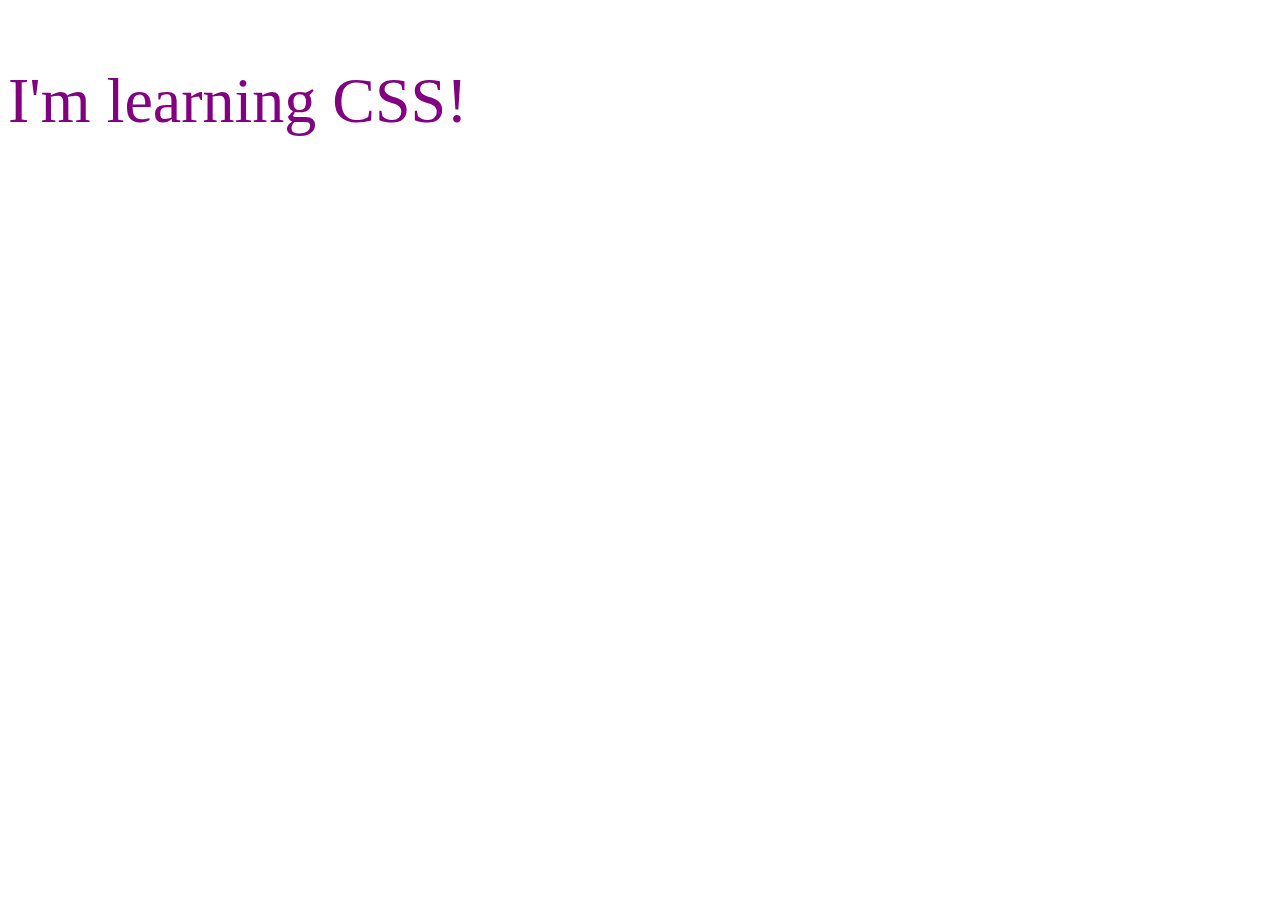
<file: 01_LESSON/index.html>
<!DOCTYPE html>
<html lang="en">
<head>
    <meta charset="UTF-8">
    <meta name="viewport" content="width=device-width, initial-scale=1.0">
    <title>Document</title>
    <link rel="stylesheet" href="css/style.css">
    <style>
    </style>
</head>
<body>
    <p>I'm learning CSS!</p>
</body>
</html>
<!--The best wat using external style sheet-->
</file>
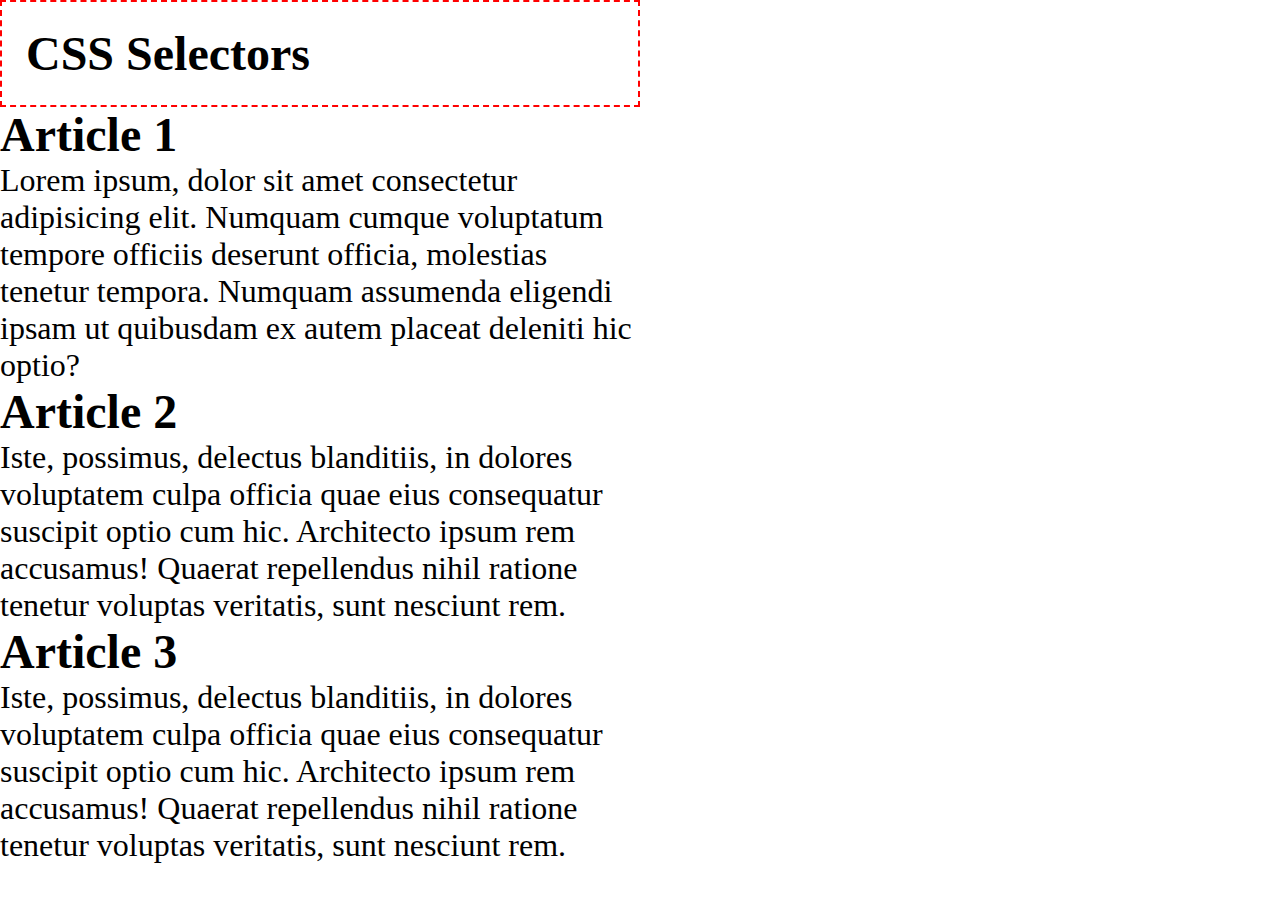
<file: 02_LESSON/index.html>
<!DOCTYPE html>
<html lang="en">

<head>
    <meta charset="UTF-8">
    <meta http-equiv="X-UA-Compatible" content="IE=edge">
    <meta name="viewport" content="width=device-width, initial-scale=1.0">
    <title>CSS Selectors</title>
    <link rel="stylesheet" href="css/style.css">
</head>

<body>
    <header>
        <h1>CSS Selectors</h1>
    </header>
    <main>
        <article>
            <h2>Article 1</h2>
            <p>Lorem ipsum, dolor sit amet consectetur adipisicing elit. Numquam cumque voluptatum tempore officiis
                deserunt
                officia, molestias tenetur tempora. Numquam assumenda eligendi ipsam ut quibusdam ex autem placeat
                deleniti
                hic optio?</p>
        </article>
        <article>
            <h2>Article 2</h2>
            <p id="second" class="gray">Iste, possimus, delectus blanditiis, in dolores voluptatem culpa officia quae
                eius
                consequatur
                suscipit optio
                cum hic. Architecto ipsum rem accusamus! Quaerat repellendus <span class="highlight">nihil</span>
                ratione tenetur voluptas
                veritatis,
                sunt
                nesciunt rem.</p>
        </article>
        <article>
            <h2>Article 3</h2>
            <p class="gray">Iste, possimus, delectus blanditiis, in dolores voluptatem culpa officia quae eius
                consequatur
                suscipit optio
                cum hic. Architecto <span class="highlight">ipsum</span> rem accusamus! Quaerat repellendus nihil
                ratione tenetur voluptas
                veritatis,
                sunt
                nesciunt rem.</p>
        </article>
    </main>
</body>

</html>
</file>
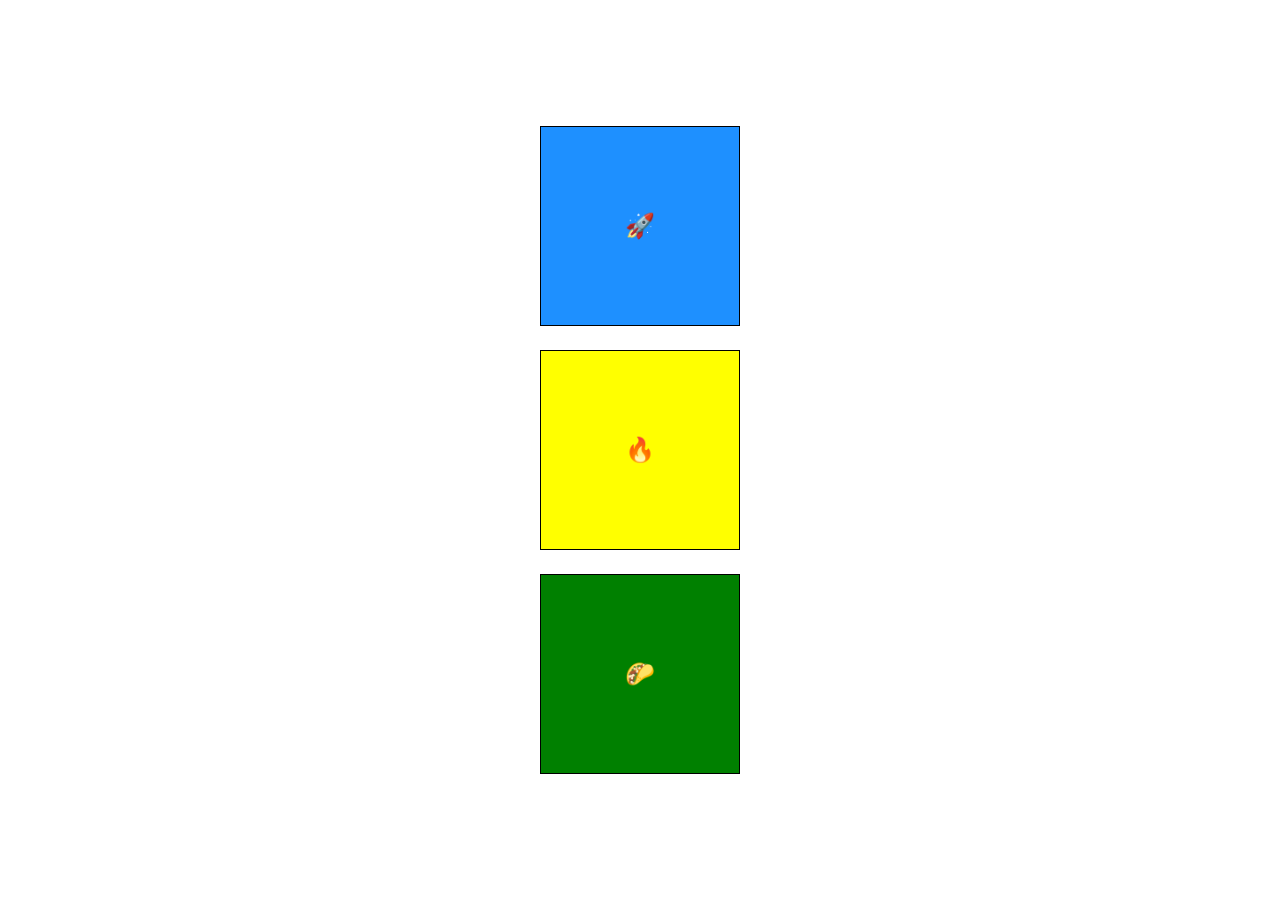
<file: animation/index.html>
<!DOCTYPE html>
<html lang="en">

<head>
    <meta charset="UTF-8">
    <meta http-equiv="X-UA-Compatible" content="IE=edge">
    <meta name="viewport" content="width=device-width, initial-scale=1.0">
    <title>CSS Transforms & Transitions</title>
    <link rel="stylesheet" href="css/style.css">
</head>

<body>

    <main>
        <div class="square">🚀</div>
        <div class="square">🔥</div>
        <div class="square animate">🌮</div>
    </main>

</body>

</html>
</file>
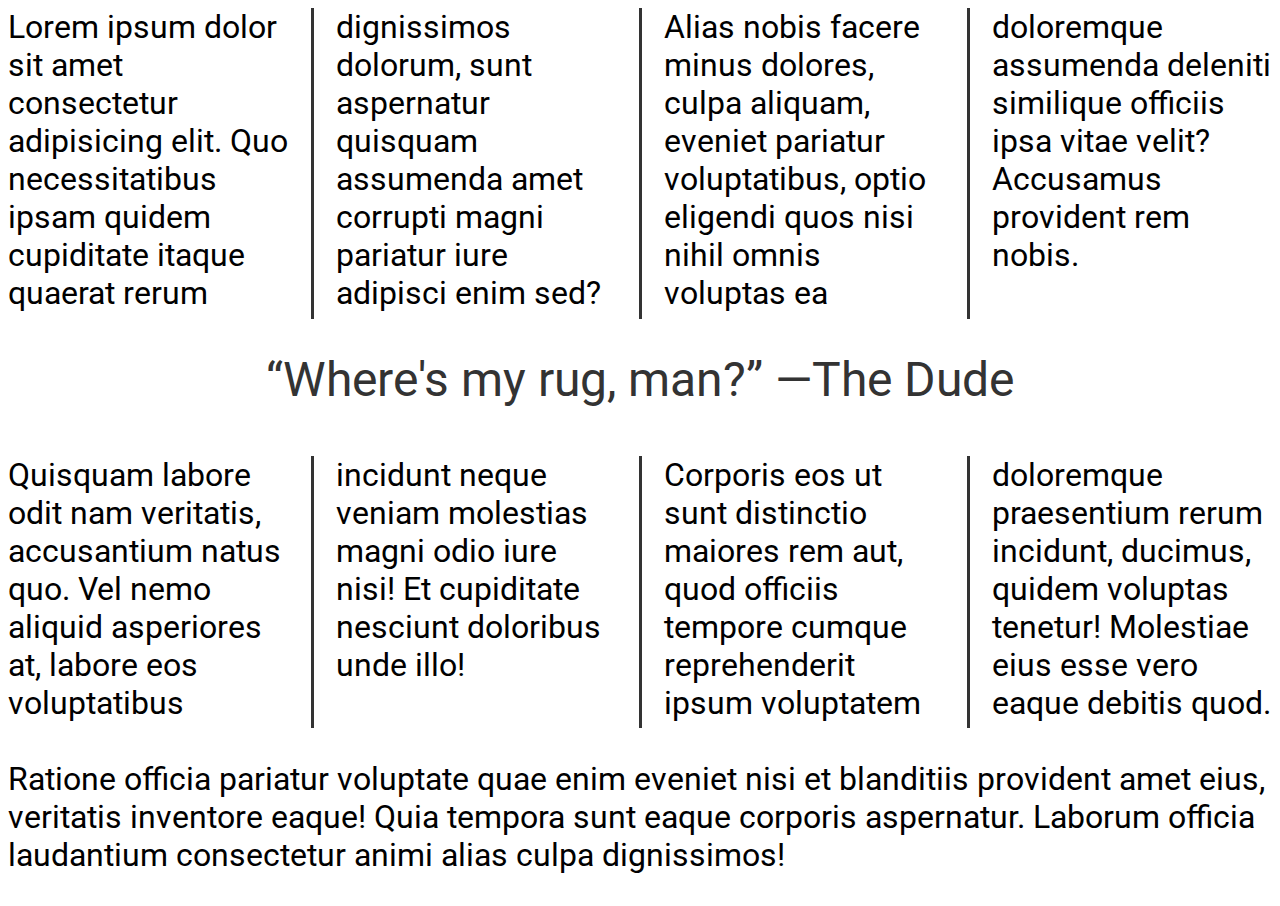
<file: Columns/index.html>
<!DOCTYPE html>
<html lang="en">
<head>
    <meta charset="UTF-8">
    <meta name="viewport" content="width=device-width, initial-scale=1.0">
    <title>CSS Columns</title>
    <link rel="stylesheet" href="css/style.css">
</head>
<body>
    <section class="columns">
    <p>Lorem ipsum dolor sit amet consectetur adipisicing elit. Quo necessitatibus ipsam quidem cupiditate itaque quaerat rerum dignissimos dolorum, sunt aspernatur quisquam assumenda amet corrupti magni pariatur iure adipisci enim sed?</p>
    <p>Alias nobis facere minus dolores, culpa aliquam, eveniet pariatur voluptatibus, optio eligendi quos nisi nihil omnis voluptas ea doloremque assumenda deleniti similique officiis ipsa vitae velit? Accusamus provident rem nobis.</p>
    <!--h2>Next Topic</h2-->
    <p class="quote">&#8220;Where's my rug, man?&#8221;  &#8212;The Dude</p>
    <p>Quisquam labore odit nam veritatis, accusantium natus quo. Vel nemo aliquid asperiores at, labore eos voluptatibus incidunt neque veniam molestias magni odio iure nisi! Et cupiditate nesciunt doloribus unde illo!</p>
    <p>Corporis eos ut sunt distinctio maiores rem aut, quod officiis tempore cumque reprehenderit ipsum voluptatem doloremque praesentium rerum incidunt, ducimus, quidem voluptas tenetur! Molestiae eius esse vero eaque debitis quod.</p>
    </section>
    <p>Ratione officia pariatur voluptate quae enim eveniet nisi et blanditiis provident amet eius, veritatis inventore eaque! Quia tempora sunt eaque corporis aspernatur. Laborum officia laudantium consectetur animi alias culpa dignissimos!</p>
</body>
</html>
</file>
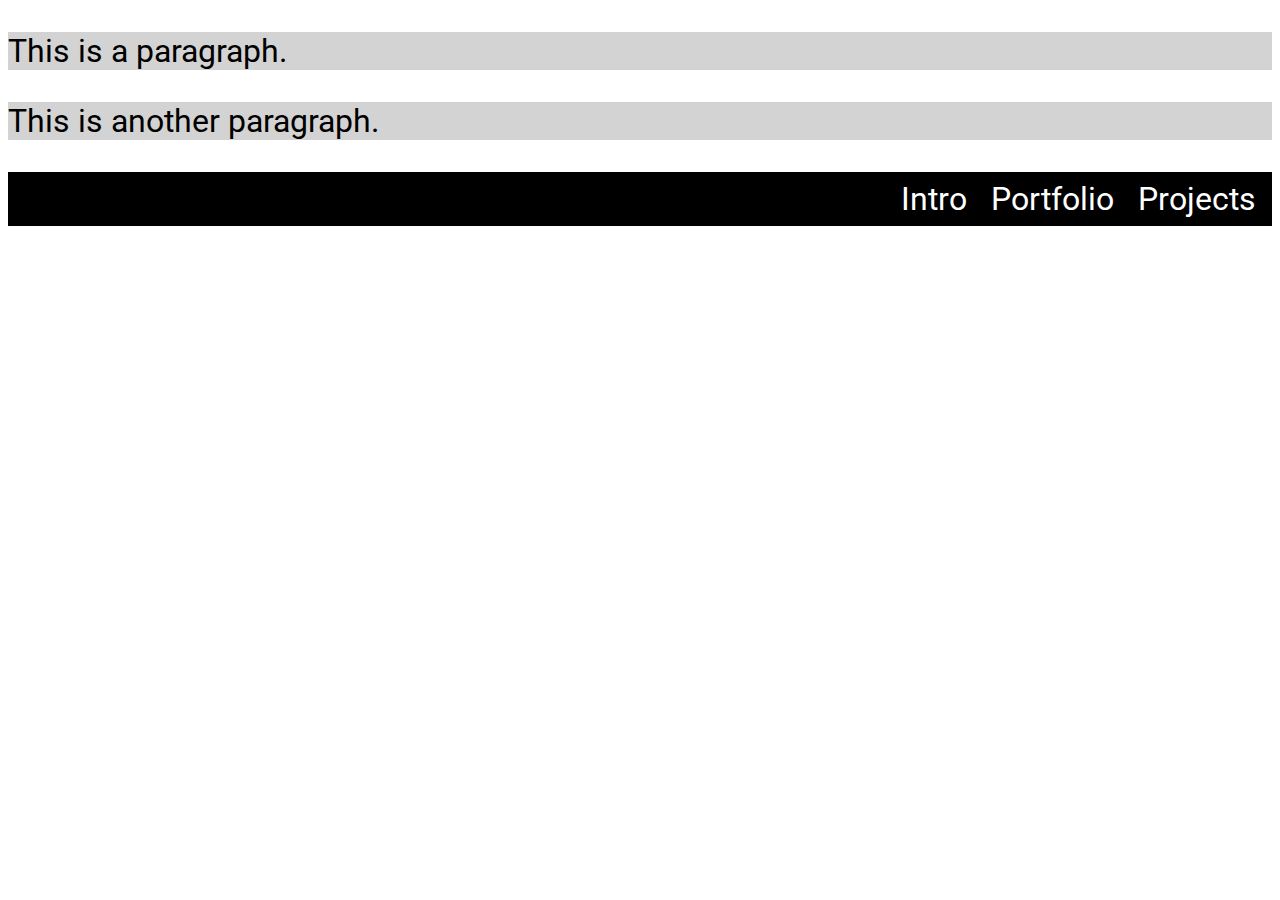
<file: Display/index.html>
<!DOCTYPE html>
<html lang="en">

<head>
    <meta charset="UTF-8">
    <meta http-equiv="X-UA-Compatible" content="IE=edge">
    <meta name="viewport" content="width=device-width, initial-scale=1.0">
    <title>CSS Display</title>
    <link rel="stylesheet" href="css/style.css">
</head>

<body>
    <main>
        <p>This is a paragraph.</p>
        <p>This is <span class="opposite">another</span> paragraph.</p>

        <nav>
            <ul>
                <li><a href="#">Intro</a></li>
                <li><a href="#">Portfolio</a></li>
                <li><a href="#">Projects</a></li>
            </ul>
        </nav>
        
    </main>
</body>

</html>
</file>
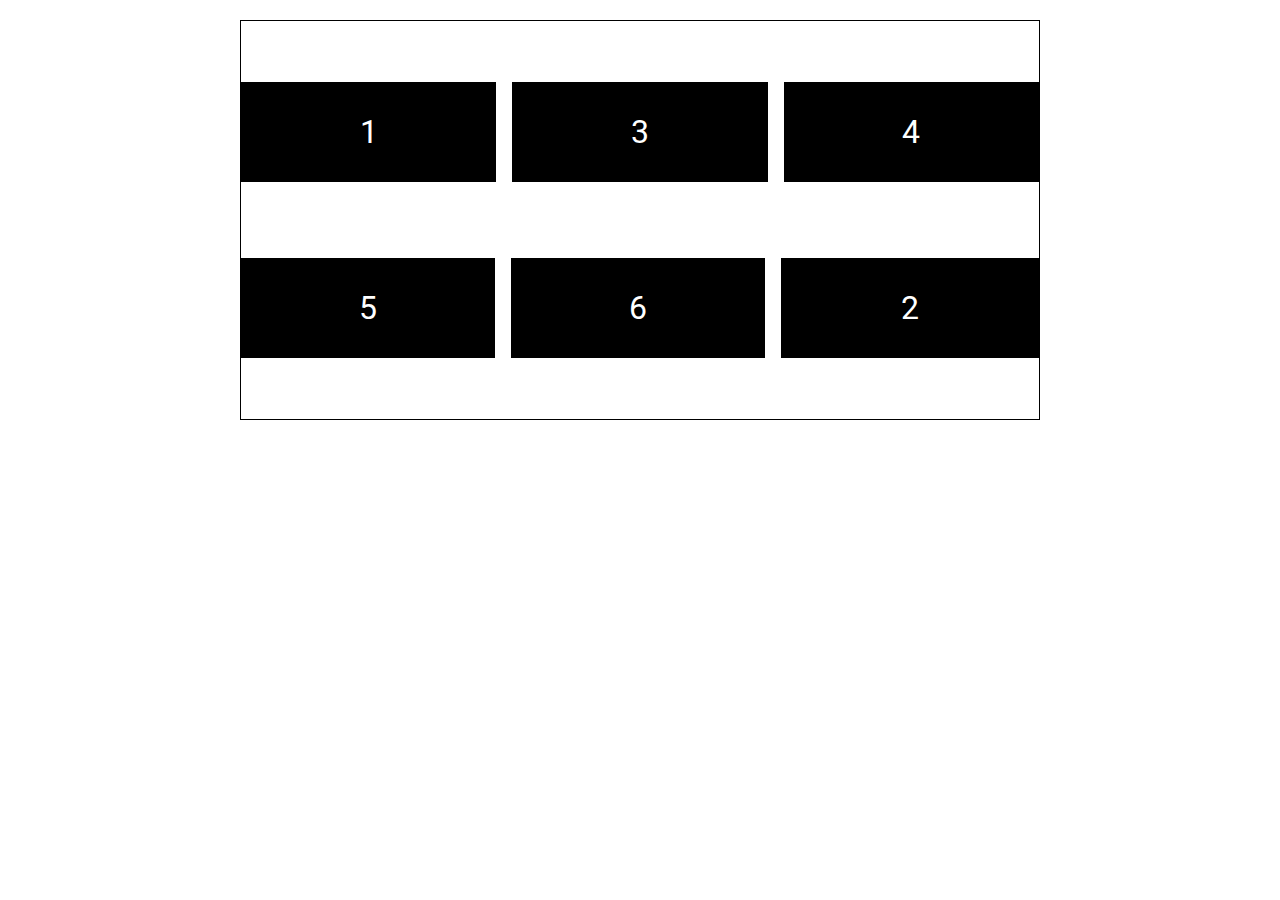
<file: Flexbox/index.html>
<!DOCTYPE html>
<html lang="en">

<head>
    <meta charset="UTF-8">
    <meta http-equiv="X-UA-Compatible" content="IE=edge">
    <meta name="viewport" content="width=device-width, initial-scale=1.0">
    <title>CSS Flexbox</title>
    <link rel="stylesheet" href="css/style.css">
</head>

<body>
   <main class="container">
        <div class="box">1</div>
        <div class="box">2</div>
      <div class="box">3</div>
        <div class="box">4</div>
        <div class="box">5</div>
        <div class="box">6</div> 
   </main>
</body>

</html>
</file>
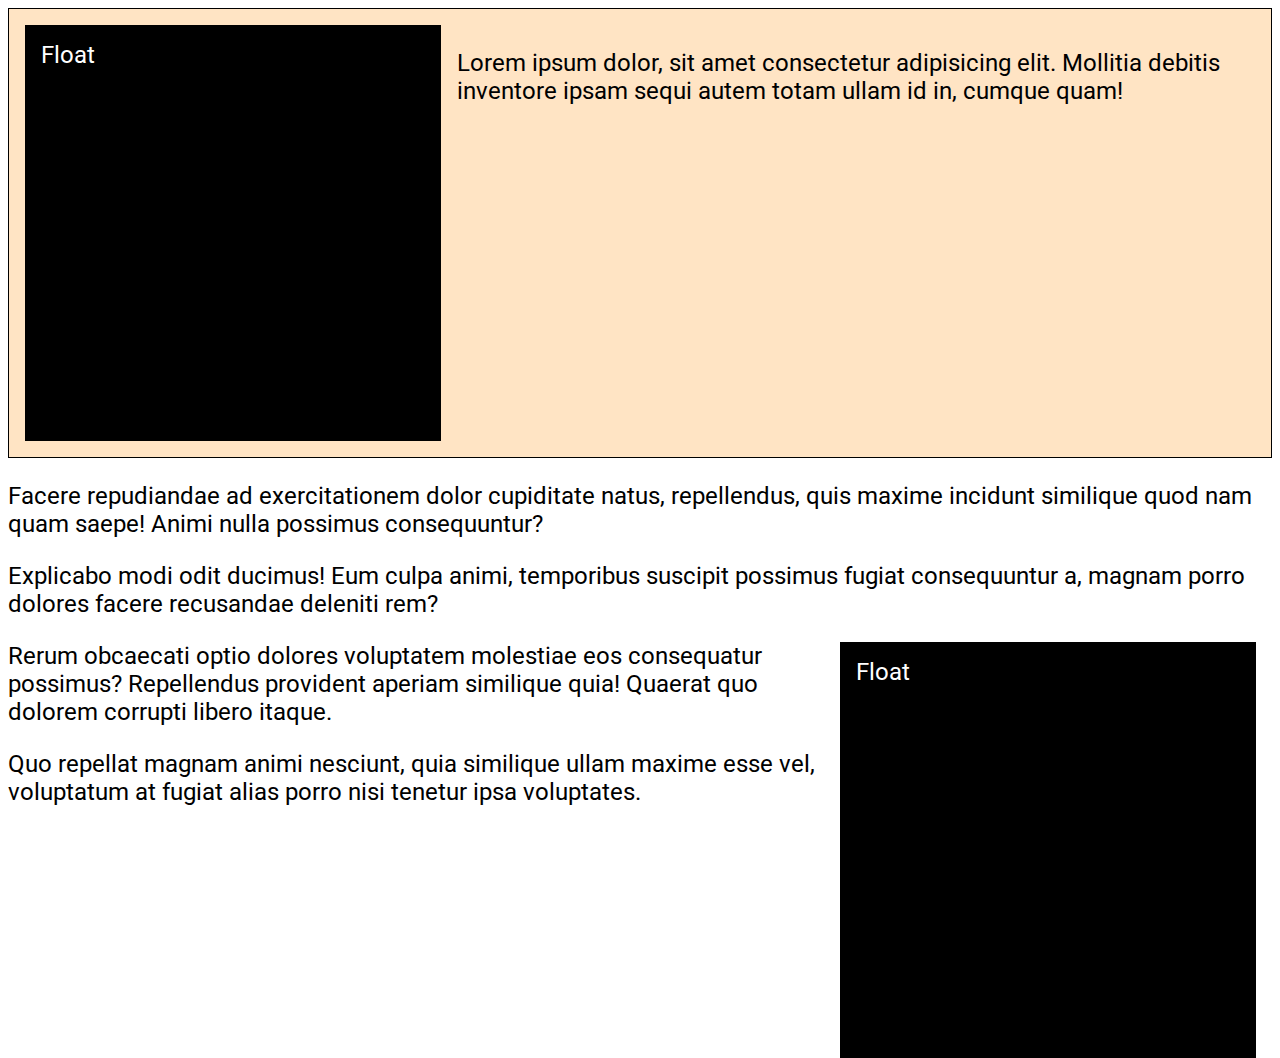
<file: Float/index.html>
<!DOCTYPE html>
<html lang="en">
<head>
    <meta charset="UTF-8">
    <meta name="viewport" content="width=device-width, initial-scale=1.0">
    <title>CSS Floats</title>
    <link rel="stylesheet" href="css/style.css">
</head>
<body>
    <section>
    <div class="block left">Float</div>
    <p>Lorem ipsum dolor, sit amet consectetur adipisicing elit. Mollitia debitis inventore ipsam sequi autem totam ullam id in, cumque quam!</p>
    </section>
    <div class="clear"></div>
    <p>Facere repudiandae ad exercitationem dolor cupiditate natus, repellendus, quis maxime incidunt similique quod nam quam saepe! Animi nulla possimus consequuntur?</p>
    <p>Explicabo modi odit ducimus! Eum culpa animi, temporibus suscipit possimus fugiat consequuntur a, magnam porro dolores facere recusandae deleniti rem?</p>
    <div class="block right">Float</div>
    <p>Rerum obcaecati optio dolores voluptatem molestiae eos consequatur possimus? Repellendus provident aperiam similique quia! Quaerat quo dolorem corrupti libero itaque.</p>
    <p>Quo repellat magnam animi nesciunt, quia similique ullam maxime esse vel, voluptatum at fugiat alias porro nisi tenetur ipsa voluptates.</p>
    
</body>
</html>
</file>
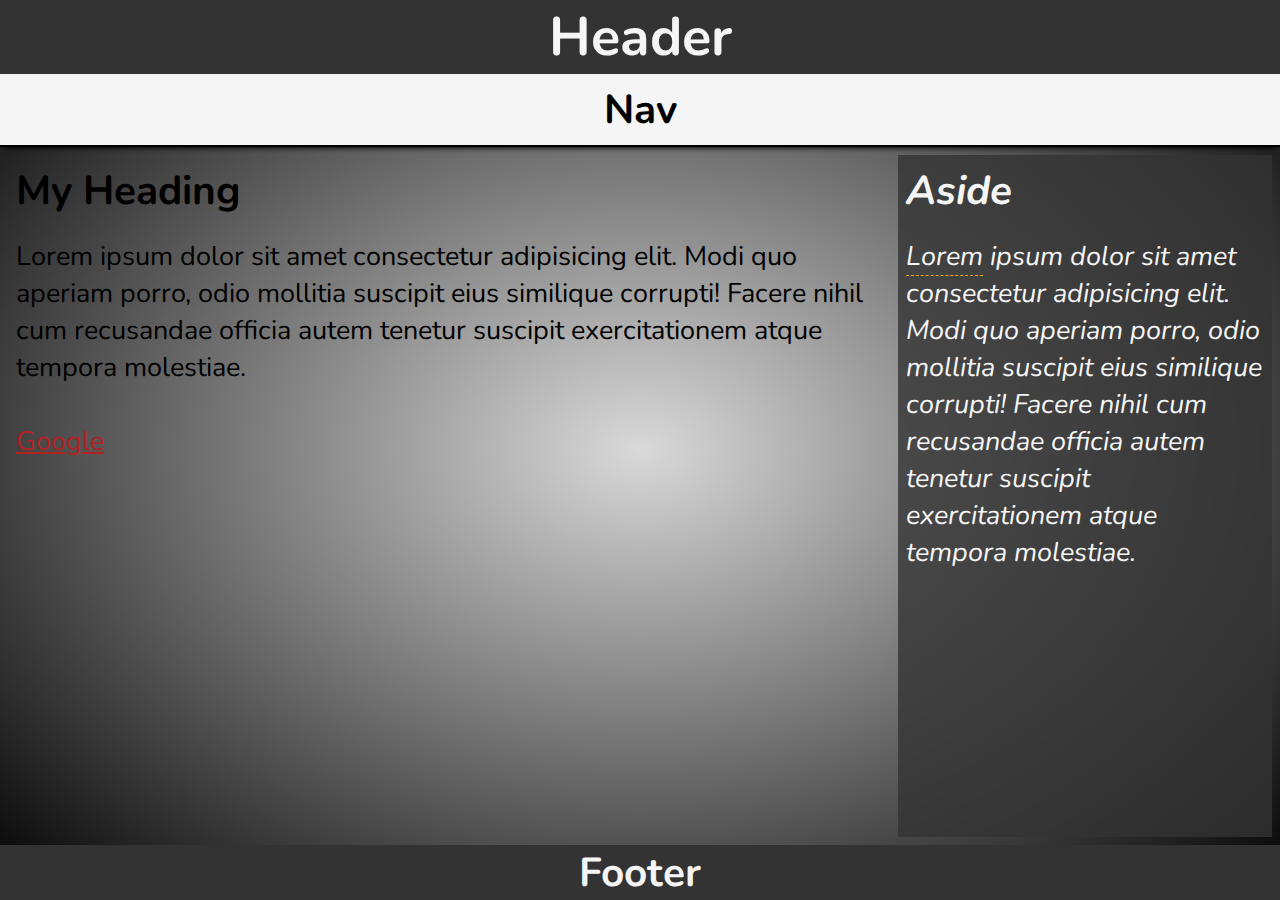
<file: function/index.html>
<!DOCTYPE html>
<html lang="en">

<head>
    <meta charset="UTF-8">
    <meta http-equiv="X-UA-Compatible" content="IE=edge">
    <meta name="viewport" content="width=device-width, initial-scale=1.0">
    <title>CSS Functions</title>
    <link rel="stylesheet" href="css/style.css">
</head>

<body>
    <header>
        <h1>Header</h1>
        <nav>
            <h2>Nav</h2>
        </nav>
    </header>

    <main>
        <section>
            <h2>My Heading</h2>
            <p class="content">Lorem ipsum dolor sit amet consectetur adipisicing elit. Modi quo aperiam porro, odio
                mollitia suscipit eius
                similique corrupti! Facere nihil cum recusandae officia autem tenetur suscipit exercitationem atque
                tempora
                molestiae.
            </p>
            <br>
            <a href="https://www.google.com/">Google</a>
        </section>
        <aside>
            <h2>Aside</h2>
            <p class="content">
                <span class="tooltip" data-tooltip="This is Latin">Lorem</span> ipsum dolor sit amet consectetur
                adipisicing elit. Modi quo aperiam porro, odio
                mollitia suscipit eius
                similique corrupti! Facere nihil cum recusandae officia autem tenetur suscipit exercitationem atque
                tempora
                molestiae.
            </p>
        </aside>
        <!-- <div class="square">
            <p>Hey</p>
        </div>
        <div class="square">💻</div>
        <div class="square">💻</div>
        <div class="square">💻</div>
        <div class="square">💻</div>
        <div class="square">💻</div>
        <div class="square">💻</div>
        <div class="square square--highlight">💻</div>
        <div class="square">💻</div>
        <div class="square">💻</div>
        <div class="square">💻</div>
        <div class="square">💻</div> -->
    </main>

    <footer>
        <h2>Footer</h2>
    </footer>
</body>

</html>
</file>
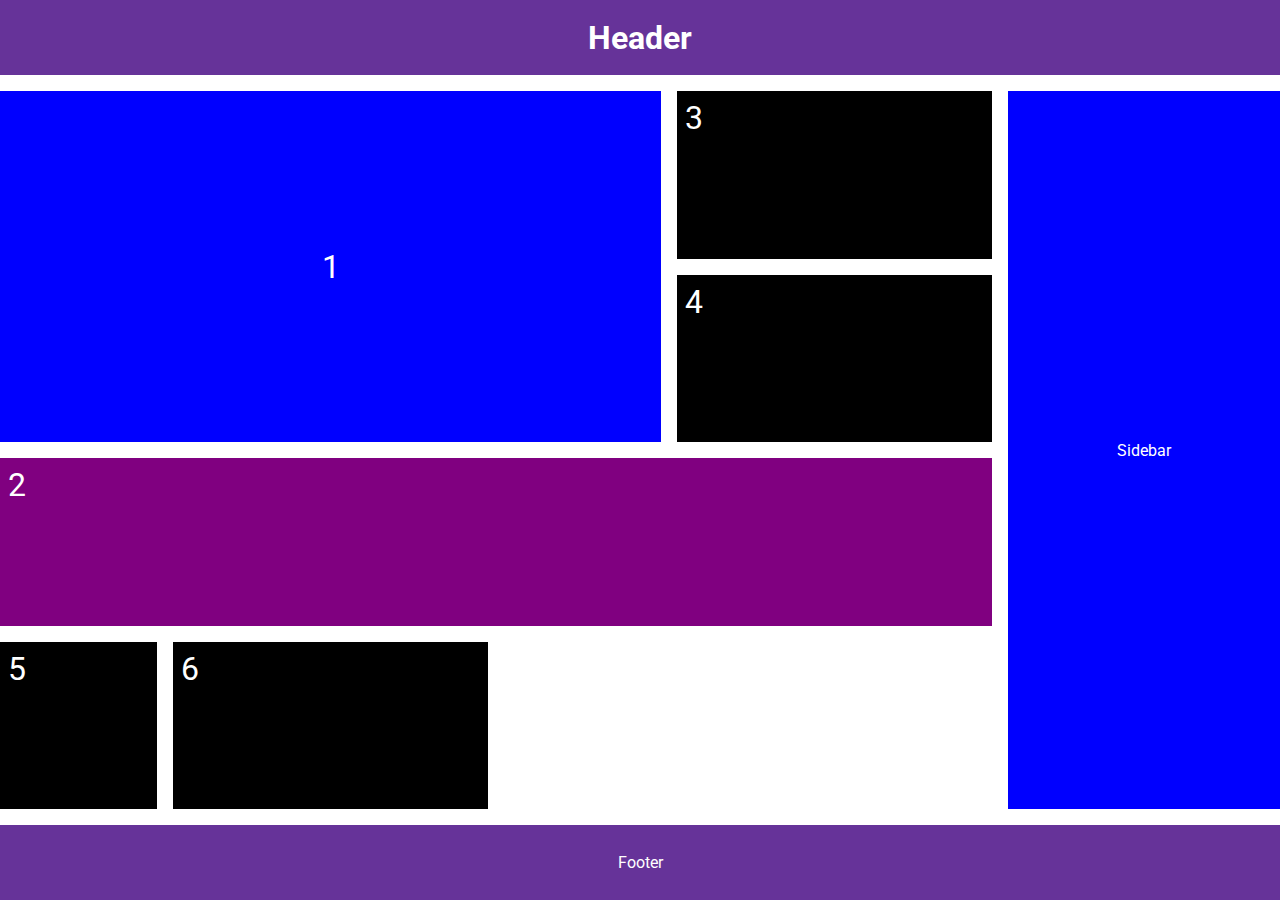
<file: Grid/index.html>
<!DOCTYPE html>
<html lang="en">

<head>
    <meta charset="UTF-8">
    <meta http-equiv="X-UA-Compatible" content="IE=edge">
    <meta name="viewport" content="width=device-width, initial-scale=1.0">
    <title>CSS Grid</title>
    <link rel="stylesheet" href="css/style.css">
</head>

<body>
    <header class="header el"><h1>Header</h1></header>
    <main class="container">
            <div class="box">1</div>
            <div class="box">2</div>
            <div class="box">3</div>
            <div class="box">4</div>
            <div class="box">5</div>
            <div class="box">6</div>
    </main>
    <aside class="sidebar el">Sidebar</aside>
    <footer class="footer el">Footer</footer>
</body>

</html>
</file>
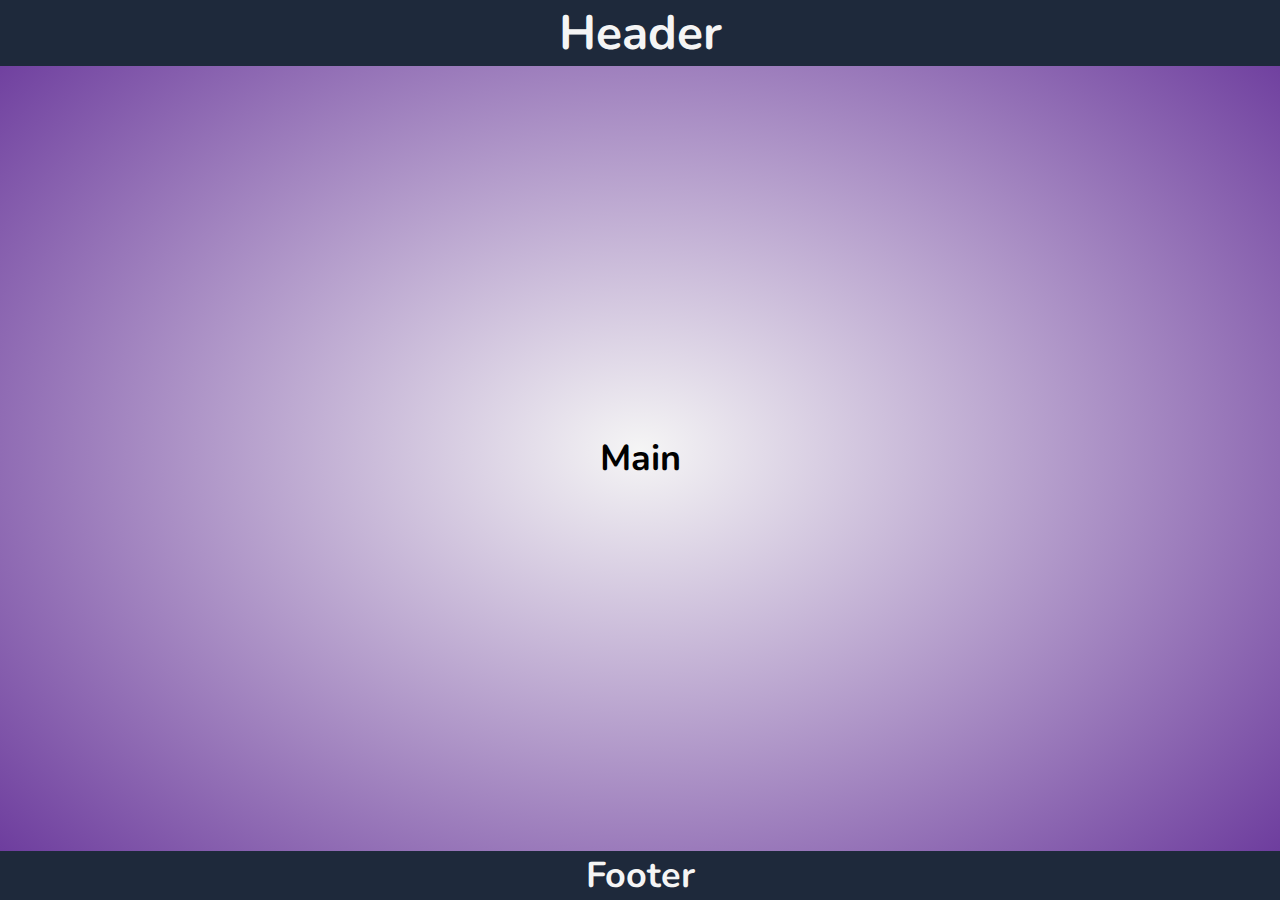
<file: media-queries/index.html>
<!DOCTYPE html>
<html lang="en">

<head>
    <meta charset="UTF-8">
    <meta http-equiv="X-UA-Compatible" content="IE=edge">
    <meta name="viewport" content="width=device-width, initial-scale=1.0">
    <title>CSS Media Queries</title>
    <link rel="stylesheet" href="css/style.css">
</head>

<body>
    <header>
        <h1>Header</h1>
        <nav><h2>Nav</h2></nav>
    </header>

    <main>
        <h2>Main</h2>
    </main>

    <footer>
        <h2>Footer</h2>
    </footer>
</body>

</html>
</file>
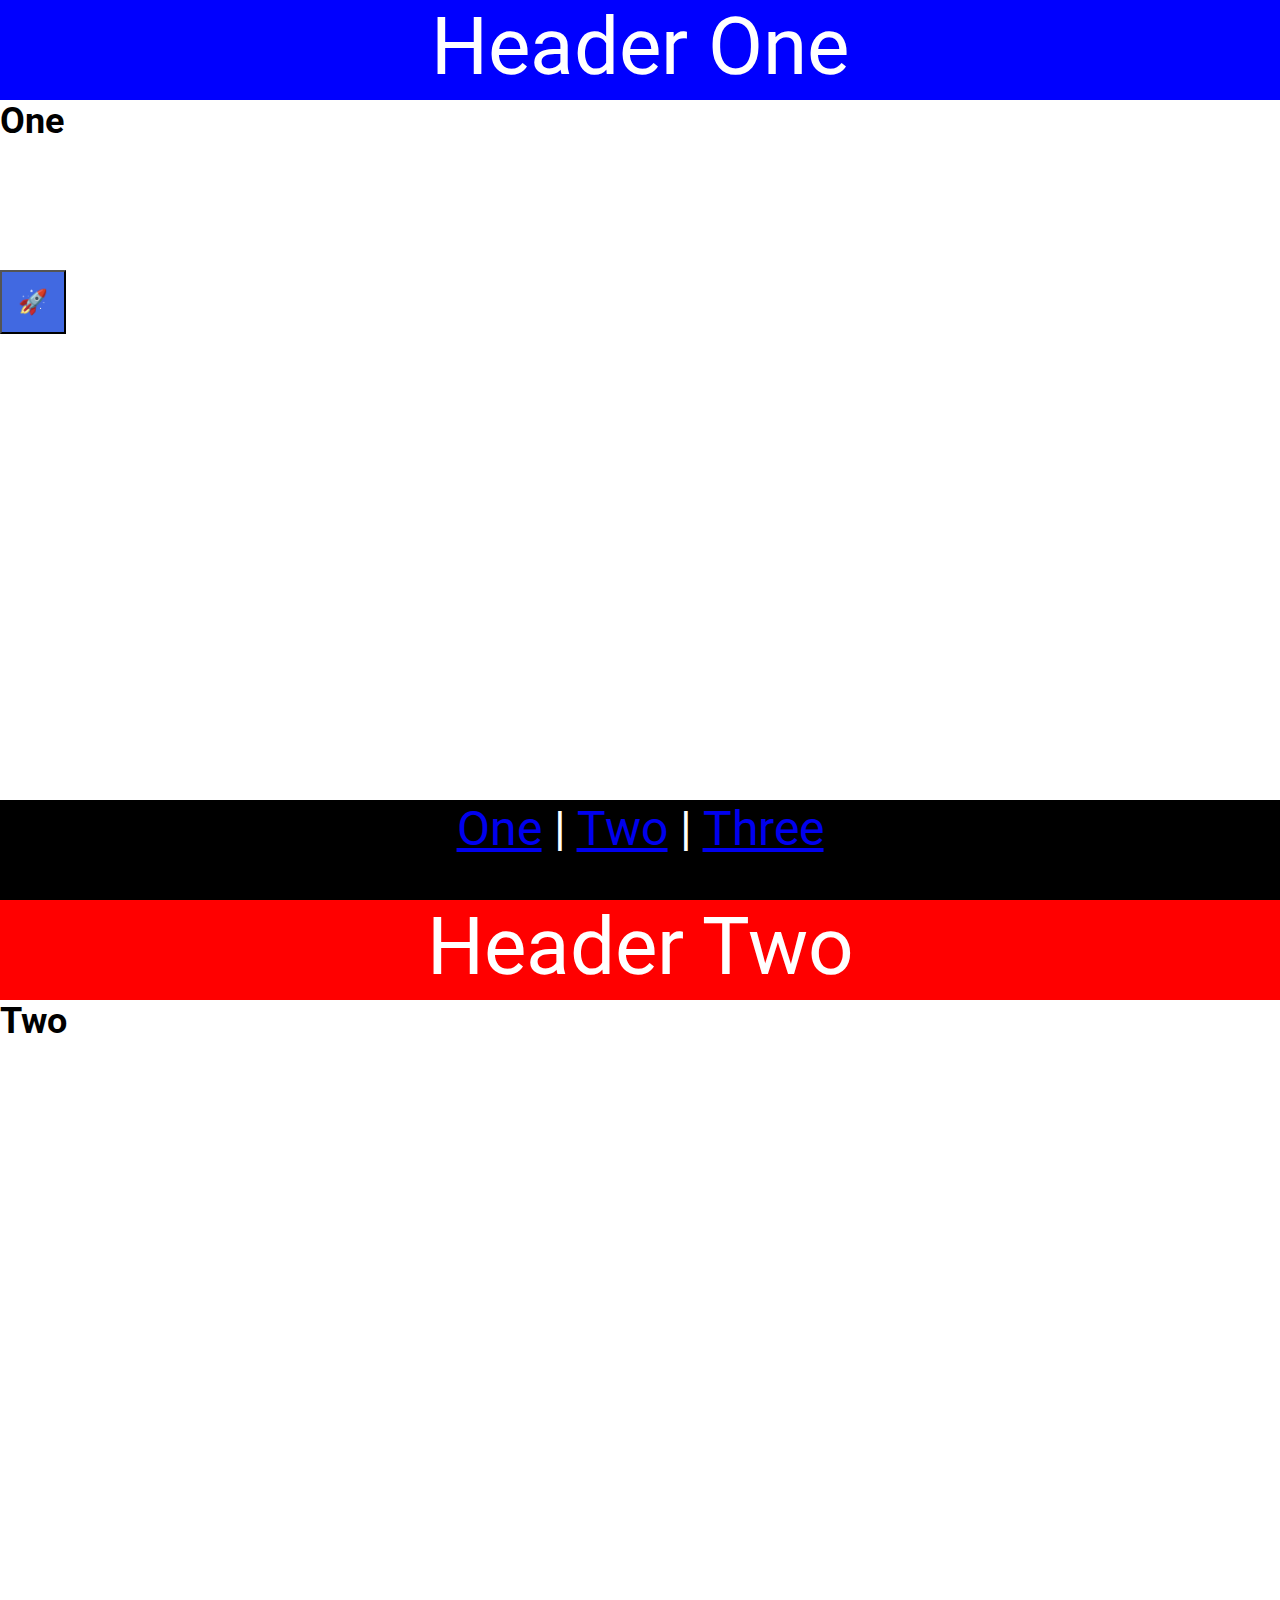
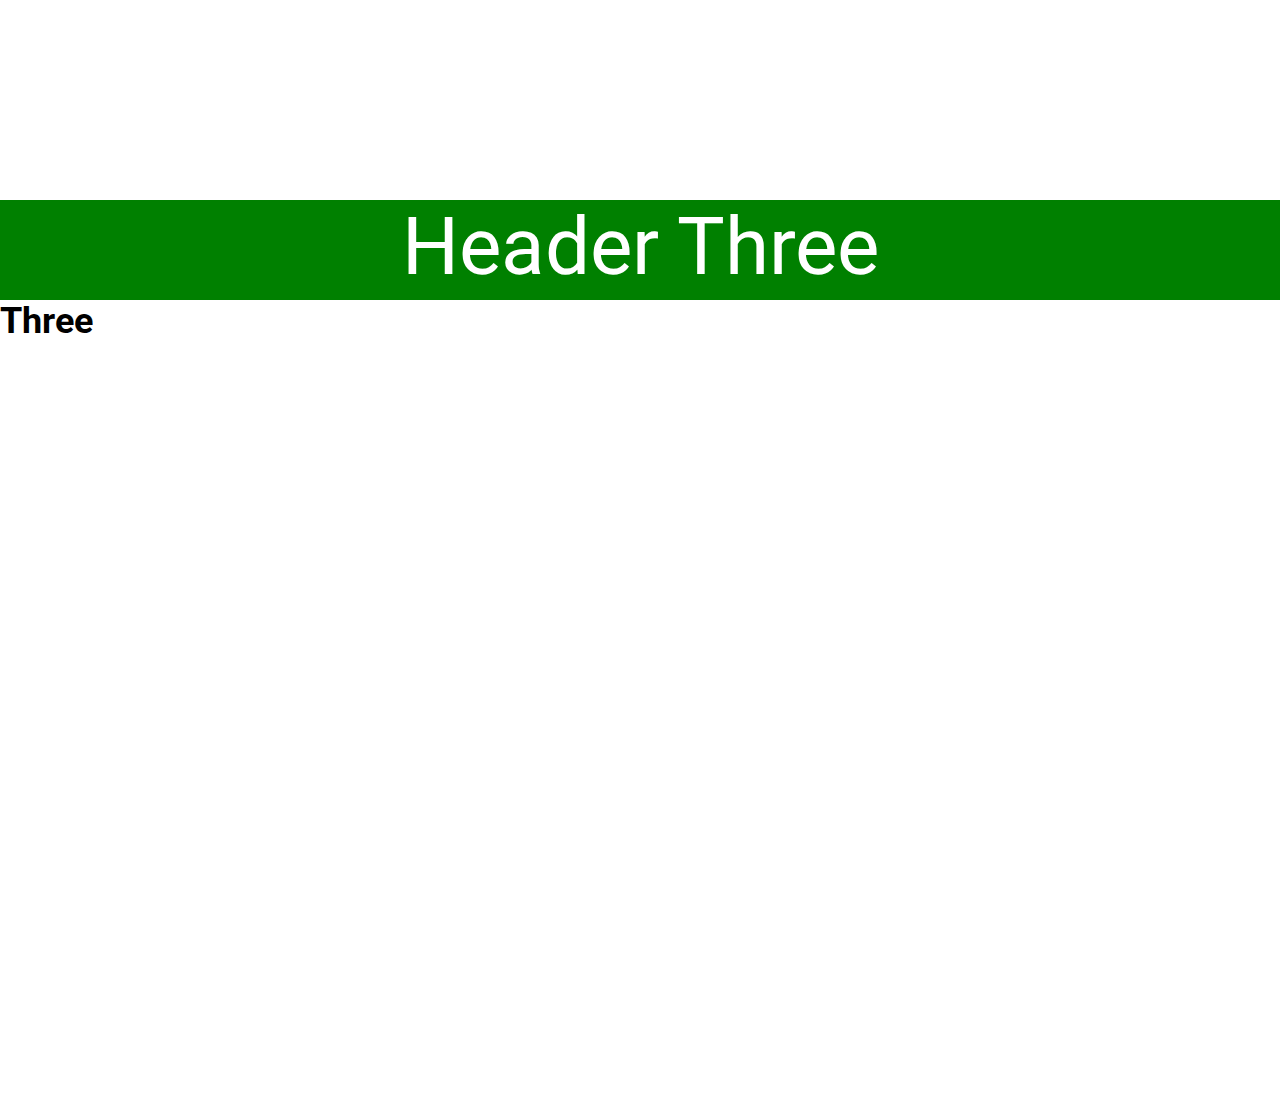
<file: Position/index.html>
<!DOCTYPE html>
<html lang="en">

<head>
    <meta charset="UTF-8">
    <meta http-equiv="X-UA-Compatible" content="IE=edge">
    <meta name="viewport" content="width=device-width, initial-scale=1.0">
    <title>CSS Position</title>
    <link rel="stylesheet" href="css/style.css">
</head>

<body>
    <!--div class="outer-container">
        <div class="inner-container">
            <div class="box absolute">
                <p>Absolute</p>
            </div>
            <div class="box relative">
                <p>Relative</p>
            </div>
            <div class="box fixed">
                <p>Fixed</p>
            </div>
            <div class="box sticky">
                <p>Sticky</p>
            </div>
        </div>
    </div-->
    <button class="social">🚀</button>
    <section id="one">
        <header class="blue">Header One</header>
        <h2>One</h2>
    </section>
    <section id="two">
        <header class="red">Header Two</header>
        <h2>Two</h2>
    </section>
    <section id="three">
        <header class="green">Header Three</header>
        <h2>Three</h2>
    </section>
    <footer>
        <a href="#one">One</a> | 
        <a href="#two">Two</a> | 
        <a href="#three">Three</a>
    </footer>
</body>

</html>
</file>
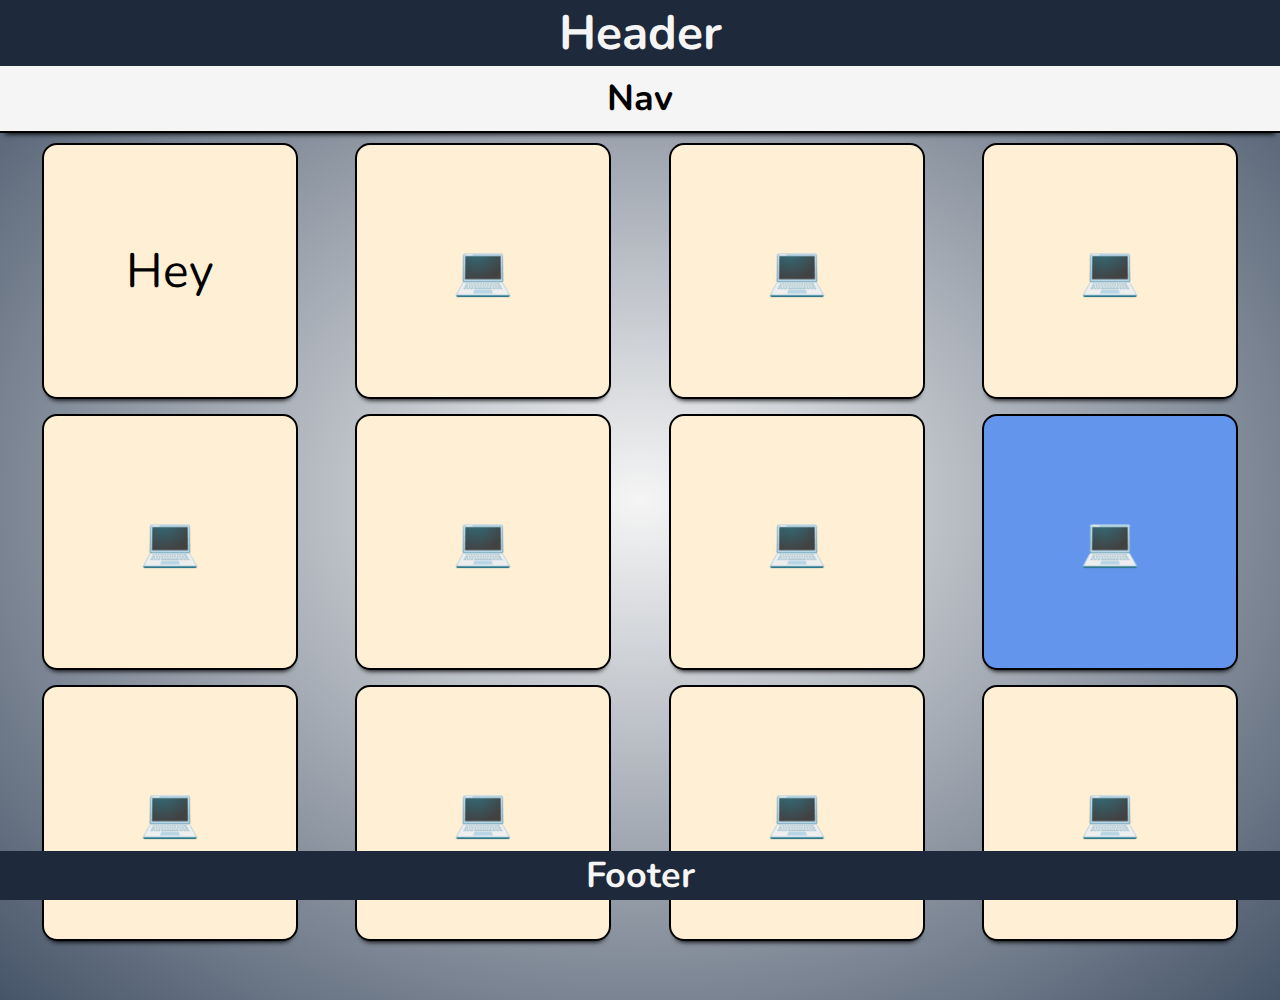
<file: variable/index.html>
<!DOCTYPE html>
<html lang="en">

<head>
    <meta charset="UTF-8">
    <meta http-equiv="X-UA-Compatible" content="IE=edge">
    <meta name="viewport" content="width=device-width, initial-scale=1.0">
    <title>CSS Variables</title>
    <link rel="stylesheet" href="css/style.css">
</head>

<body>
    <header>
        <h1>Header</h1>
        <nav>
            <h2>Nav</h2>
        </nav>
    </header>

    <main>
        <div class="square"><p>Hey</p></div>
        <div class="square">💻</div>
        <div class="square">💻</div>
        <div class="square">💻</div>
        <div class="square">💻</div>
        <div class="square">💻</div>
        <div class="square">💻</div>
        <div class="square square--highlight">💻</div>
        <div class="square">💻</div>
        <div class="square">💻</div>
        <div class="square">💻</div>
        <div class="square">💻</div>
        <!-- <h2>Main</h2 -->
    </main>

    <footer>
        <h2>Footer</h2>
    </footer>
</body>

</html>
</file>
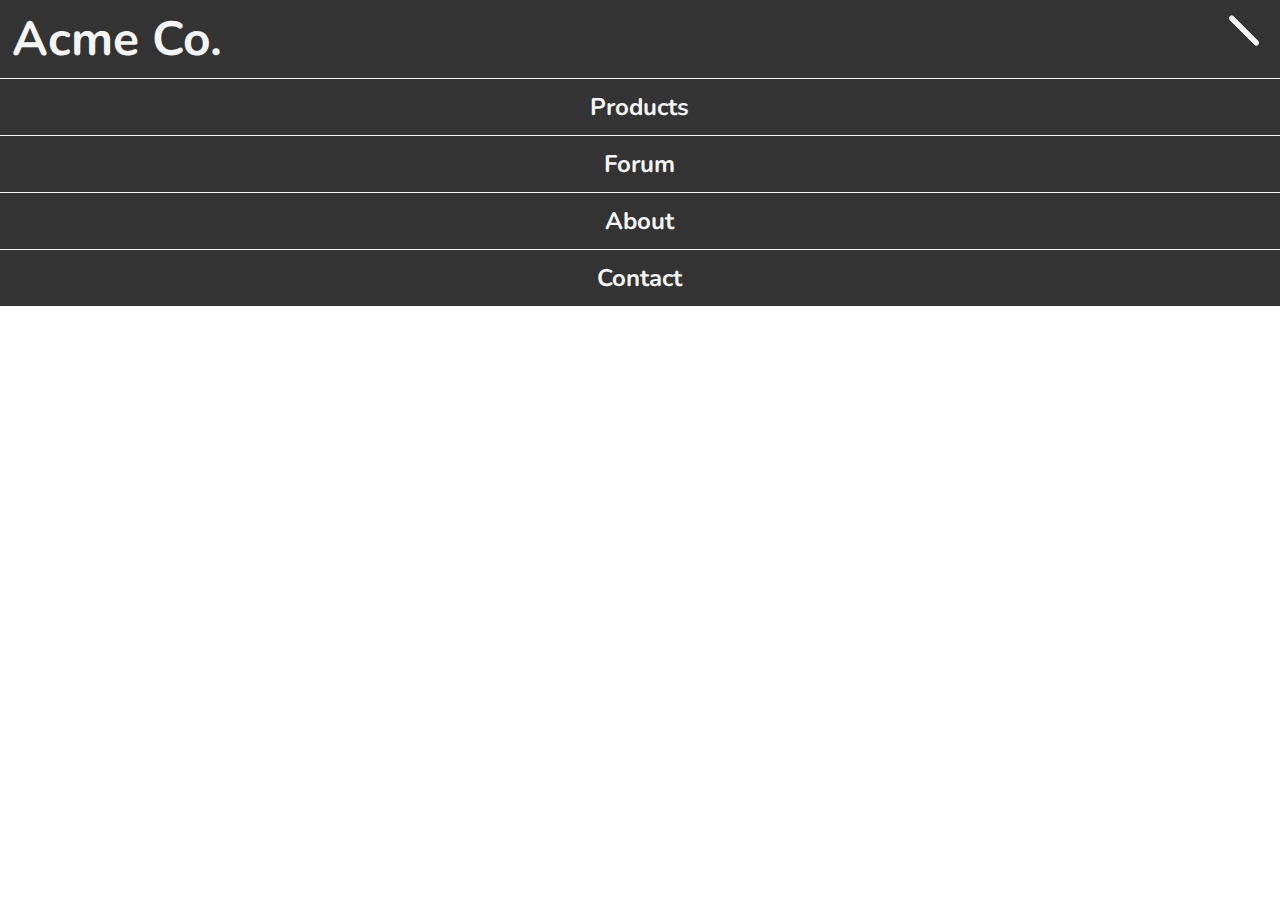
<file: animation/menu.html>
<!DOCTYPE html>
<html lang="en">

<head>
    <meta charset="UTF-8">
    <meta http-equiv="X-UA-Compatible" content="IE=edge">
    <meta name="viewport" content="width=device-width, initial-scale=1.0">
    <title>CSS Animated Menu</title>
    <link rel="stylesheet" href="css/menu.css">
</head>

<body>
    <header>
        <section class="header-title-line">
            <h1>Acme Co.</h1>
            <button class="menu-button">
                <div class="menu-icon"></div>
            </button>
        </section>

        <nav>
            <ul>
                <li><a href="products.html">Products</a></li>
                <li><a href="#">Forum</a></li>
                <li><a href="#">About</a></li>
                <li><a href="#">Contact</a></li>
            </ul>
        </nav>
    </header>

    <main>

    </main>

</body>

</html>
</file>
<file: 01_LESSON/css/style.css>
p {
    font-size: 64px;
    color: purple;
}
/** p as selector, color as propery, purple as property value **/
</file>
<file: 02_LESSON/css/style.css>
* {
    margin: 0;
    padding: 0;
    box-sizing: border-box;
}

body {
    min-height: 100vh;
}

h1 {
    border: 2px dashed red;
    width: 50%;
    font-size: 3rem;
    padding: 0.5em;
}

main {
    font-size: 2rem;
}

p {
    font-size: 2rem;
    width: 40ch;
}
</file>
<file: animation/css/style.css>
@import url("https://fonts.googleapis.com/css2?family=Nunito&display=swap");

* {
  margin: 0;
  padding: 0;
  box-sizing: border-box;
}

html {
  font-size: 1.5rem;
  font-family: 'Nunito', sans-serif;
}

body {
  min-height: 100vh;
  display: flex;
  flex-flow: column nowrap;
}

main {
  flex-grow: 1;
  display: flex;
  flex-flow: column nowrap;
  justify-content: center;
  align-items: center;
  gap: 1rem;
}

div {
  width: 200px;
  height: 200px;
  border: 1px solid #000;
  display: grid;
  place-content: center;
}

div:first-child {
  background-color: dodgerblue;
  /* transform: translateX(-50%); */
  /* transform: rotateX(180deg); */
  /* transform: scaleX(120%); */
 /*  transform: skewX(-10deg); */

}
div:nth-child(2) {
  background-color: yellow;
  /* transform: translateY(-2rem); */
  /* ransform: rotateY(180deg); */
  /* transform: scaleY(120%); */
  /* transform: skewY(10deg); */
}
div:last-child {
  background-color: green;
  /* transform: translate(100%, -5rem); */
  /* transform: rotateZ(78deg); */
  /* transform: scale(50%, 50%); */
  /* transform: skew(-10deg, -10deg);  */
}

div:hover {
  background-color: midnightblue;
  /* transition-property: background-color, transform;
  transition-duration: 2s;
  transition-delay: 0.5s;
  transition-timing-function: linear;*/
  transition: all 2s ease-in-out 0.5s;
}

div:last-child:hover {
  transform: rotate(180deg);
}

.animate {
  /* animation-name: slide;
  animation-duration: 5s;
  animation-timing-function: ease-in-out;
  animation-delay: 1s;
  animation-iteration-count: 5;
  animation-direction: normal;
  animation-fill-mode: forwards; */
  animation: 5s ease-in-out 1s 2 normal forwards slide;
}

@keyframes slide {
  0% {
    transform: translateX(0);
  }
  33% {
    transform: translateX(300px) rotate(180deg);
  }
  66% {
    transform: translateX(-300px) rotate(-180deg);
  }
  100% {
    transform: translateX(0);
    background: rebeccapurple;
  }
}
</file>
<file: Columns/css/style.css>
@import url("https://fonts.googleapis.com/css2?family=Roboto&display=swap");

body {
  font-size: 2rem;
  font-family: "Roboto", sans-serif;
}

.columns {
    /*column-count: 4;
    column-width: 250px;*/
    columns: 4 250px;
    column-rule: 3px solid #333;
    column-gap: 3rem;
}

.columns p {
    margin-top: 0;
}

.columns h2 {
  margin-top: 0;
  background-color: #333;  
  color: #fff;
  padding: 1rem;
  break-inside: avoid;
}

.columns .quote {
  margin-top: 2rem;
  font-size: 3rem;
  text-align: center;
  color: #333;
  column-span: all;
}
</file>
<file: Display/css/style.css>
@import url("https://fonts.googleapis.com/css2?family=Roboto&display=swap");

body {
  font-size: 2rem;
  font-family: "Roboto", sans-serif;
}

p{
    background-color: lightgray;
}

ul {
    list-style-type: none;
    padding: 0.5rem;
    text-align: right;
    background-color: black;
    margin: 0;
}

li {
    display: inline-block;
    margin-inline: 0.5rem;
}

li a {
    color: white;
    text-decoration: none;
}

li a:hover, li a:focus {
    text-decoration: underline;
}
</file>
<file: Flexbox/css/style.css>
@import url("https://fonts.googleapis.com/css2?family=Roboto&display=swap");

* {
  margin: 0;
  padding: 0;
  box-sizing: border-box;
}

body {
  font-family: "Roboto", sans-serif;
  min-height: 100vh;
  padding: 20px;
}

.container {
  max-width: 800px;
  min-height: 400px;
  margin-inline: auto;
  border: 1px solid #000;
  display: flex;
  justify-content: center;
  align-items: center;
  gap: 1rem;
  /*flex-direction: row;
  flex-wrap: wrap;*/
  flex-flow: row wrap;
  align-content: space-evenly ;
} 

.box {
  /* min-width: 100px; */
  min-height: 100px;
  background-color: #000;
  color: #fff;
  font-size: 2rem;
  padding: 0.5rem;

  display: flex;
  justify-content: center;
  align-items: center;

  /*flex-shrink: 1;*/
  flex:1 1 250px;
    
}

.box:nth-child(2) {
    flex: 2 2 250px;
    order: 1;
 }
</file>
<file: Float/css/style.css>
@import url("https://fonts.googleapis.com/css2?family=Roboto&display=swap");

body {
    font-size: 1.5rem;
    font-family: "Roboto", sans-serif;
}

.block {
    width: 30vw;
    height: 30vw;
    background-color: black;
    color:white;
    padding: 1rem;
}

.left {
    float: left;
    margin-right: 1rem;
}

.right {
    float: right;
    margin-right: 1rem;
}

.clear {
    clear: both;
}

section {
    background-color: bisque;
    border: 1px solid black;
    padding: 1rem;
    display: flow-root;
}
</file>
<file: Grid/css/style.css>
@import url("https://fonts.googleapis.com/css2?family=Roboto&display=swap");

* {
  margin: 0;
  padding: 0;
  box-sizing: border-box;
}

body {
  font-family: "Roboto", sans-serif;
  min-height: 100vh;

  display: grid;
  grid-template-columns: repeat(9, 1fr);
  grid-auto-rows: 75px auto 75px;
  grid-template-areas: "hd hd hd hd hd hd hd hd hd"
  "mn mn mn mn mn mn mn sb sb"
  "ft ft ft ft ft ft ft ft ft";
  gap: 1rem;
}

.el {
    background-color: rebeccapurple;
    color:#fff;
    display: grid;
    place-content: center;
}

header {
    grid-area: hd;
}

.sidebar {
    grid-area: sb;
    background-color: blue;
}

.footer {
    grid-area:ft;
}

.container {
    grid-area: mn;
    min-height: 400px;
    display:grid;
    grid-template-columns: repeat(2, 1fr 2fr);
    grid-auto-rows: minmax(150px auto);
    gap: 1rem;
}

.box {
  background-color: #000;
  color: #fff;
  font-size: 2rem;
  padding: 0.5rem;
}

/*.box:first-child {
    background-color: blue;
    grid-column-start: 1;
    grid-column-end: 4;
    grid-row-start: 1;
    grid-row-end: 3;
}*/

.box:first-child {
    background-color: blue;
    grid-column: 1 / 4;
    grid-row: 1 / 3;

    display: grid;
    /*align-content: center;
    justify-content: center;*/
    place-content: center;;
}

.box:nth-child(2){
    background-color: purple;
    grid-column: 1 / 5;
    grid-row: 3 / 4;
}
</file>
<file: Position/css/style.css>
@import url("https://fonts.googleapis.com/css2?family=Roboto&family=Lobster&display=swap");

* {
  margin: 0;
  padding: 0;
  box-sizing: border-box;
}

body {
  font-family: "Roboto", sans-serif;
  font-size: 1.5rem;
  min-height: 200vh;
}

.outer-container {
  border: 3px dashed #000;
  width: 75vw;
  height: 85vh;
  margin: 40px auto;
  position: relative;
}

.inner-container {
  border: 2px solid #00f;
  width: 40vw;
  height: 50vh;
  margin: 200px auto;
  /*position: relative;*/
}

.box {
  width: 150px;
  height: 150px;
  color: #fff;
  padding: 1rem;
}

.absolute {
    background-color: #00f;
    position: absolute;
    top: 0;
    left: -10000px;
    z-index: 1;
}

.relative {
    background-color: red;
    position: relative;
    top: 300px;
    left: 100px;

}

.fixed {
    background-color: green;
    position: fixed;
    top: 100px;

}

.sticky {
    background-color: black;
    position: sticky;
    top: 0;
}

/*  Remember */

html {scroll-behavior: smooth;}
section {
    height: 100vh;
}

.blue { 
    background-color: blue;
}

.red {
    background-color: red;
}

.green {
    background-color: green;
}

header, footer {
    color: #fff;
    text-align: center;
    height: 100px;
    
}

header {
    position: sticky;
    top:0;
    font-size: 5rem;
}

footer {
    background-color: black;
    position: fixed;
    bottom: 0;
    font-size: 3rem;
    width: 100%;
}

a:visited {
   color: #fff;
}

.social {
    background-color: royalblue;
    color: #fff;
    font-size: inherit;
    padding: 1rem;
    position: fixed;
    top: 30%;
    left: 0;
    z-index: 1;
}
</file>
<file: animation/css/menu.css>
@import url("https://fonts.googleapis.com/css2?family=Nunito&display=swap");

* {
    margin: 0;
    padding: 0;
    box-sizing: border-box;
}

:root {
    --HEADER-BGCOLOR: #333;
    --HEADER-COLOR: whitesmoke;
}

html {
    font-size: 1.5rem;
    font-family: 'Nunito', sans-serif;
}

body {
    min-height: 100vh;
    display: flex;
    flex-flow: column nowrap;
}

header {
    background-color: var(--HEADER-BGCOLOR);
    color: var(--HEADER-COLOR);
}

.header-title-line {
    padding: 0.25rem 0.5rem;
    display: flex;
    flex-flow: row nowrap;
    justify-content: space-between;
}

.menu-button {
    background-color: transparent;
    border: none;
    width: 48px;
    height: 48px;
    display: flex;
    justify-content: center;
    align-items: center;
    position: relative;
}

.menu-icon,
.menu-icon::before,
.menu-icon::after {
    background-color: var(--HEADER-COLOR);
    width: 40px;
    height: 5px;
    border-radius: 5px;
    position: absolute;
    transition: all 0.5s;
}

.menu-icon::before,
.menu-icon::after {
    content: "";
}

.menu-icon::before {
    transform: translate(-20px, -12px);
}

.menu-icon::after {
    transform: translate(-20px, 12px);
}

:is(header:hover, header:focus-within) .menu-icon {
    background-color: transparent;
    transform: rotate(720deg);
    
}

:is(header:hover, header:focus-within) .menu-icon::before {
    transform: translateX(-20px) rotate(45deg);

}

:is(header:hover, header:focus-within) .menu-icon::after {
    transform: translateX(-20px) rotate(45deg);

}

:is(header:hover, header:focus-within) nav {
    display: block;

}

nav {
    background-color: var(--HEADER-BGCOLOR);
    display: none;
    transform-origin: top center;
    animation: showMenu 0.5s ease-in-out forwards;
}

@keyframes showMenu {
    0% {
        transform: scaleY(0);
    }

    80% {
        transform: scaleY(1.2);
    }

    100% {
        transform: scaleY(1);
    }
}

nav ul {
    list-style-type: none;
    display: flex;
    flex-flow: column nowrap;
}

nav li {
    padding: 0.5rem;
    border-top: 1px solid var(--HEADER-COLOR);
}

nav a {
    display: block;
    text-align: center;
    width: 80%;
    margin: auto;
}

nav a:any-link {
    color: var(--HEADER-COLOR);
    font-weight: bold;
    text-decoration: none;
}

nav a:hover, nav a:focus {
    transform: scale(1.2);
    transition: all 0.3s;
}
</file>
<file: function/css/style.css>
@import url("https://fonts.googleapis.com/css2?family=Nunito&display=swap");

/* || RESET */
* {
  margin: 0;
  padding: 0;
  box-sizing: border-box;
}

/* || VARIABLES */
:root {
  /* FONT */
  --FF: "Nunito", sans-serif;
  --FS: min(2.25rem, 3vh);
  --FS-XL: 3rem;

  /* COLOR */
  --BGCOLOR: #475569;
  --ALT-BGCOLOR: #1E293B;
  --RADIAL-COLOR: whitesmoke;
  --LIGHT-COLOR: whitesmoke;
  --DARK-COLOR: #000;

  /* SQUARE */
  --SQUARE-BGCOLOR: papayawhip;
  --SQUARE-SIZE: max(150px, 20vw);

  /* GENERAL */
  --PADDING: 0.5rem;
  --SHADOWS: 0 6px 5px -5px var(--DARK-COLOR);
  --BORDERS: 2px solid var(--DARK-COLOR);
}

@media (prefers-color-scheme: light) {
  :root {
    --BGCOLOR: #000;
    --ALT-BGCOLOR: #333;
    --RADIAL-COLOR: rgb(217, 217, 217);
    --SQUARE-BGCOLOR: rgb(202, 174, 202);
  }
}

/* || GENERAL STYLES */
body {
  font: var(--FS) var(--FF);
  min-height: 100vh;

  background-color: var(--BGCOLOR);
  background-image: radial-gradient(var(--RADIAL-COLOR), var(--BGCOLOR));
  display: flex;
  flex-direction: column;
}

header,
nav,
footer {
  display: grid;
  place-content: center;
  grid-template-columns: 100%;
  text-align: center;
}

header,
footer {
  position: sticky;
  background-color: var(--ALT-BGCOLOR);
  color: var(--LIGHT-COLOR);
}

header {
  top: 0;
}

nav {
  background-color: var(--LIGHT-COLOR);
  color: var(--DARK-COLOR);
  padding: var(--PADDING);
  border-bottom: var(--BORDERS);
  box-shadow: var(--SHADOWS);
}

main {
  flex-grow: 1;
  padding: var(--PADDING);
  display: flex;
  flex-flow: column nowrap;
  justify-content: flex-start;

  /* padding: 10px 0;
  display: flex;
  justify-content: space-evenly;
  align-items: center;
  flex-flow: row wrap;
  gap: min(4vw, 15px); */
}

main section {
    flex-grow:1;
    padding: var(--PADDING);
}

main aside {
    background-color: hsla(0, 0%, 20%, 0.8);
    color: var(--LIGHT-COLOR);
    font-size: var(--FS-SM);
    font-style: italic;
    padding: var(--PADDING);
  }

  .content {
    margin-top: 20px;
  }

  .tooltip {
    border-bottom: 1px dashed orange;
    position: relative;
  }
  
  .tooltip:hover::before {
    content: attr(data-tooltip);
    position: absolute;
    top: -20px;
    white-space: nowrap;
    background-color: var(--DARK-COLOR);
    padding: var(--PADDING);
    border-radius: 15px;
  }

footer {
  bottom: 0;
}

a:any-link {
    color: firebrick;
  }

  a:hover,
  a:focus {
    filter: brightness(150%);
  }
  

/* || FEATURES */

.square--highlight {
  --SQUARE-BGCOLOR: cornflowerblue;
}

.square {
  background-color: var(--SQUARE-BGCOLOR);
  width: var(--SQUARE-SIZE);
  height: var(--SQUARE-SIZE);
  border: var(--BORDERS);
  border-radius: 15px;
  display: grid;
  place-content: center;
  font-size: var(--FS-XL);
  box-shadow: var(--SHADOWS);
}


@media screen and (min-width: 576px) {
    main {
      flex-flow: row nowrap;
      justify-content: space-between;
    }
  
    main section {
      width: calc(70% - 5px);
    }
  
    main aside {
      width: calc(30% - 5px);
    }
  }
</file>
<file: media-queries/css/style.css>
@import url("https://fonts.googleapis.com/css2?family=Nunito&display=swap");

/* || RESET */
* {
  margin: 0;
  padding: 0;
  box-sizing: border-box;
}

/* || GENERAL STYLES */
body {
  font: 1.5rem "Nunito", sans-serif;
  min-height: 100vh;

  background-color: #475569;
  background-image: radial-gradient(whitesmoke, #475569);
  display: flex;
  flex-direction: column;
}

header, nav, main, footer {
    display: grid;
    place-content: center;
    grid-template-columns: 100%;
    text-align: center;
}

header, footer {
    position: sticky;
    background-color: #1e293b;
    color: whitesmoke;
}

header {
    top:0;

}

nav {
    background-color: white;
    color: black;
    padding: 0.5rem;
    border-bottom: 2px solid #000;
}

main {
    flex-grow: 1;
}

footer {
    bottom:0;
}

/* || SMALL */

@media screen and (min-width:576px){
    body{
        background-color: green;
        background-image: radial-gradient(whitesmoke, green);
    }

    nav {
        display: none;
    }
    
}
/* || MEDIUM */

@media screen and (min-width:768px){
    body{
        background-color: gold;
        background-image: radial-gradient(whitesmoke, gold);
    }

    
}
/* || LARGE */

@media screen and (min-width:992px){
    body{
        background-color: firebrick;
        background-image: radial-gradient(whitesmoke, firebrick);
    }

}
/* || XL */

@media screen and (min-width: 1200px){
    body{
        background-color: rebeccapurple;
        background-image: radial-gradient(whitesmoke, rebeccapurple);
    }    
}

/* || MOBILE DEVICE LANDSCAPE */

@media screen and (max-height: 425px) and (min-aspect-ratio: 7/4){
    body{
        background-color: dodgerblue;
        background-image: radial-gradient(whitesmoke, dodgerblue);
    }    

    h1,h2 {
        font-size: 1.5rem;
    }

    nav{
        display: none;
    }
}
</file>
<file: variable/css/style.css>
@import url("https://fonts.googleapis.com/css2?family=Nunito&display=swap");

/* || RESET */
* {
  margin: 0;
  padding: 0;
  box-sizing: border-box;
}

/* || VARIABLES */

:root {
    /* FONT */
    --FF: "Nunito", sans-serif;
    --FS: 1.5rem;
    --FS-XL: 3rem;
    
    /* COLOR */
    --BGCOLOR: #475569;
    --ALT-BGCOLOR: #1E293B;
    --RADIAL-COLOR: whitesmoke;
    --LIGHT-COLOR: whitesmoke;
    --DARK-COLOR: #000;

    /*SQUARE */
    --SQUARE-BGCOLOR: papayawhip;
  --SQUARE-SIZE: max(150px, 20vw);
    
    /*GENERAL */
    --PADDING: 0.5rem;
    --SHADOWS: 0 6px 5px -5px var(--DARK-COLOR);
    --BORDERS: 2px solid var(--DARK-COLOR);
}


@media (prefers-color-scheme: dark) {
    :root {
      --BGCOLOR: #000;
      --ALT-BGCOLOR: #333;
      --RADIAL-COLOR: rgb(217, 217, 217);
      --SQUARE-BGCOLOR: rgb(202, 174, 202);
    }
  }

/* || GENERAL STYLES */
body {
  font: var(--FS) var(--FF);
  min-height: 100vh;

  background-color: var(--BGCOLOR);
  background-image: radial-gradient(var(--RADIAL-COLOR), var(--BGCOLOR));
  display: flex;
  flex-direction: column;
}

header,
nav,
/* main, */
footer {
  display: grid;
  place-content: center;
  grid-template-columns: 100%;
  text-align: center;
}

header,
footer {
  position: sticky;
  background-color: var(--ALT-BGCOLOR);
  color: var(--LIGHT-COLOR);
}

header {
  top: 0;
}

nav {
  background-color: var(--LIGHT-COLOR);
  color: var(--DARK-COLOR);
  padding: var(--PADDING);
  border-bottom: var(--BORDERS);
  box-shadow: var(--SHADOWS)
}

main {
  flex-grow: 1;

  padding: 10px 0;
  display: flex;
  justify-content: space-evenly;
  align-items: center;
  flex-flow: row wrap;
  gap: min(4vw, 15px);
}

footer {
  bottom: 0;
}

/* || FEATURES */

.square--highlight {
    --SQUARE-BGCOLOR: cornflowerblue;
}

.square {
    background-color: var(--SQUARE-BGCOLOR);
    width: var(--SQUARE-SIZE);
    height: var(--SQUARE-SIZE);
    border: var(--BORDERS);
    border-radius: 15px;
    display: grid;
    place-content: center;
    font-size: var(--FS-XL);
    box-shadow: var(--SHADOWS);

}
</file>
